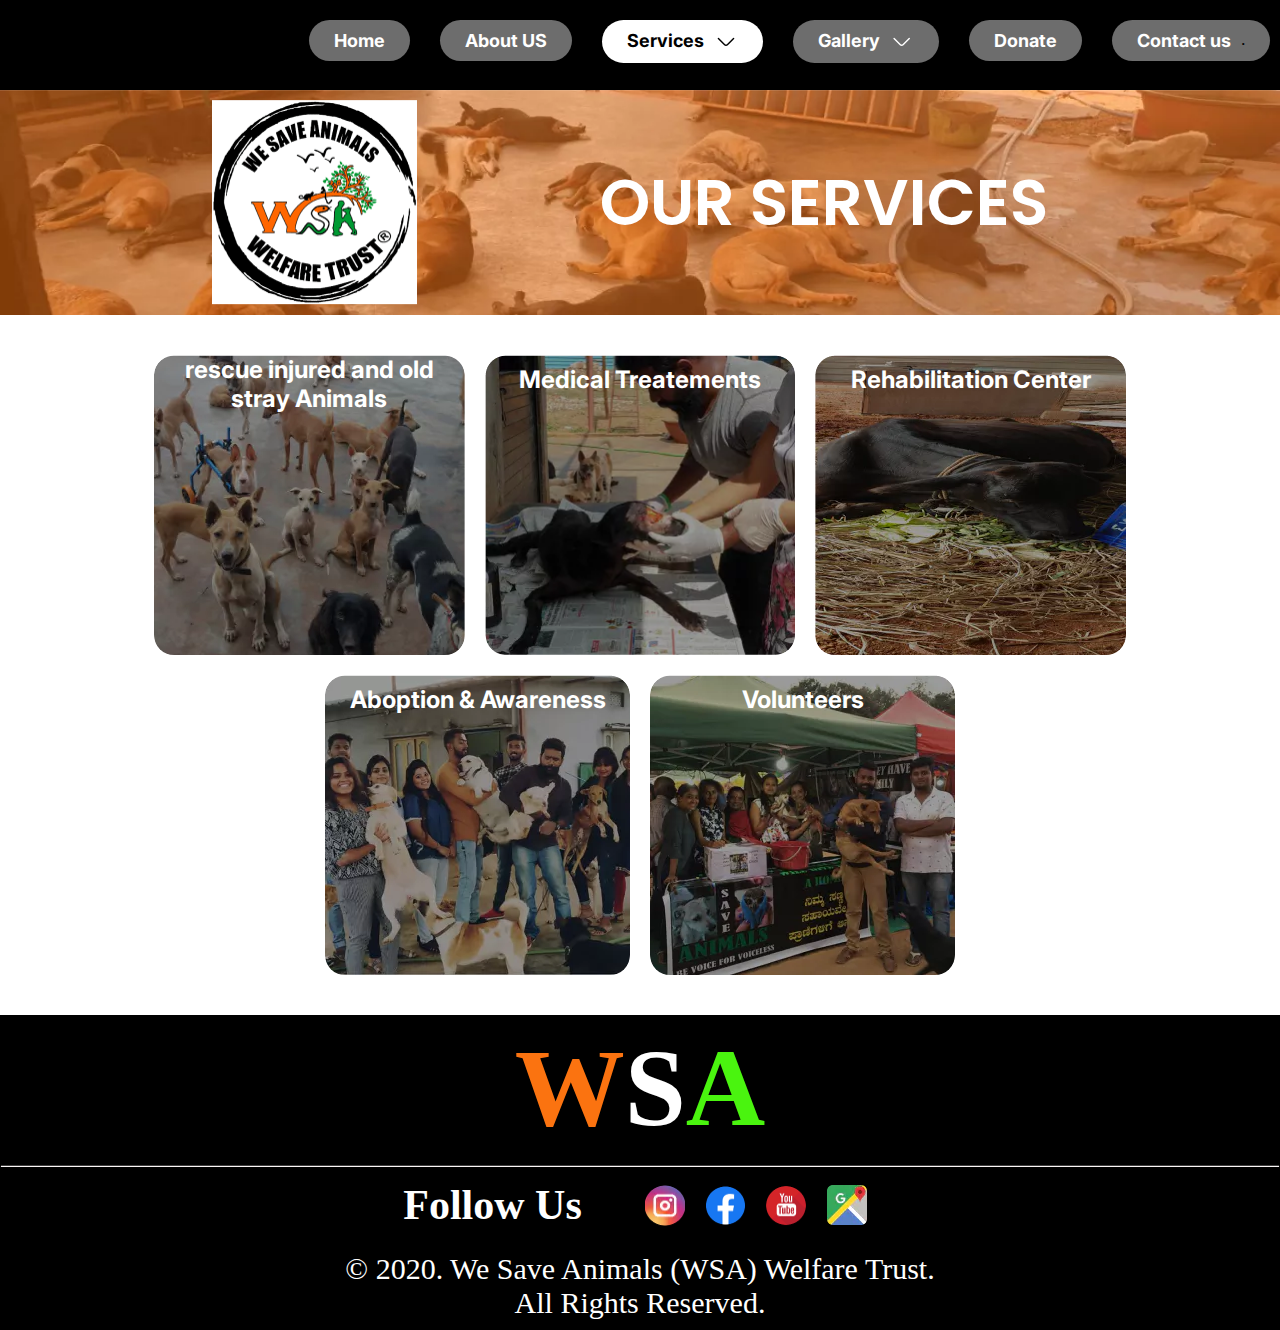
<file: services-overview/ourservices.html>
<!DOCTYPE html>
<html lang="english">
  <head>
    <title>exported project</title>
    <meta name="viewport" content="width=device-width, initial-scale=1.0" />
    <meta charset="utf-8" />
    <meta property="twitter:card" content="summary_large_image" />

    <style data-tag="reset-style-sheet">
      html {  line-height: 1.15;}body {  margin: 0;}* {  box-sizing: border-box;  border-width: 0;  border-style: solid;}p,li,ul,pre,div,h1,h2,h3,h4,h5,h6,figure,blockquote,figcaption {  margin: 0;  padding: 0;}button {  background-color: transparent;}button,input,optgroup,select,textarea {  font-family: inherit;  font-size: 100%;  line-height: 1.15;  margin: 0;}button,select {  text-transform: none;}button,[type="button"],[type="reset"],[type="submit"] {  -webkit-appearance: button;}button::-moz-focus-inner,[type="button"]::-moz-focus-inner,[type="reset"]::-moz-focus-inner,[type="submit"]::-moz-focus-inner {  border-style: none;  padding: 0;}button:-moz-focus,[type="button"]:-moz-focus,[type="reset"]:-moz-focus,[type="submit"]:-moz-focus {  outline: 1px dotted ButtonText;}a {  color: inherit;  text-decoration: inherit;}input {  padding: 2px 4px;}img {  display: block;}html { scroll-behavior: smooth  }
    </style>
    <style data-tag="default-style-sheet">
      html {
        font-family: Inter;
        font-size: 16px;
      }

      body {
        font-weight: 400;
        font-style:normal;
        text-decoration: none;
        text-transform: none;
        letter-spacing: normal;
        line-height: 1.15;
        color: var(--dl-color-gray-black);
        background-color: var(--dl-color-gray-white);

      }
    </style>
    <link
      rel="stylesheet"
      href="https://fonts.googleapis.com/css2?family=Inter:wght@100;200;300;400;500;600;700;800;900&amp;display=swap"
      data-tag="font"
    />
    <link
      rel="stylesheet"
      href="https://fonts.googleapis.com/css2?family=Poppins:ital,wght@0,100;0,200;0,300;0,400;0,500;0,600;0,700;0,800;0,900;1,100;1,200;1,300;1,400;1,500;1,600;1,700;1,800;1,900&amp;display=swap"
      data-tag="font"
    />
    <link rel="stylesheet" href="./style.css" />
  </head>
  <body>
    <div>
      <link href="./ourservices.css" rel="stylesheet" />

            <div class="navbar">
            <a href="./index.html">
            <div class="homepageready-frame114">
              <span class="homepageready-text"><span>Home</span></span>
            </div>
            </a>
            <a href="#aboutus">
            <div class="homepageready-frame115">
              <span class="homepageready-text02"><span>About US</span></span>
            </div>
            </a>
            <div class="homepageready-frame117">
              <span class="homepageready-text04"><span>Services</span>
              <span class="service_menu">
              <a href="ourservices.html"><span>Overview</span></a>
              <a href="#"><span>Rescue Injured & Old Stray Animals</span></a>
              <a href="#"><span>Medical Treatments</span></a>
              <a href="./services-rehabitationCenter/rehabilationcenter.html"><span>Rehabilitation Center</span></a>
              <a href="#"><span>Adoption and Awareness</span></a>
              <a href="#"><span>Volunteers</span></a>
              </span>
              </span>
              <img
                src="public/playground_assets/iconsaxlineararrowup22147-2dvm.svg"
                alt="IconsaxLineararrowup22147"
                class="homepageready-iconsax-lineararrowup21"
              />
            </div>
            <div class="homepageready-frame116">
              <span class="homepageready-text06"><span>Gallery</span>
              <span class="gallery_menu">
                <a href="#"><span>Overview</span></a>
                <a href="#"><span>Shelter Picture</span></a>
                <a href="#"><span>Rescue Diaries</span></a>
                <a href="#"><span>Awareness Program</span></a>
                </span>
              </span>
              <img
                src="public/playground_assets/iconsaxlineararrowup22147-hlg.svg"
                alt="IconsaxLineararrowup22147"
                class="homepageready-iconsax-lineararrowup22"
              />
            </div>
            <a href="#Donate">
            <div class="homepageready-frame119">
              <span class="homepageready-text08"><span>Donate</span></span>
            </div>
            </a>
            <a href="./contact_us/contactus.html">
            <div class="homepageready-frame118">
              <span class="homepageready-text10"><span>Contact us</span></span>.
              
            </div>
            </a>

          </div>
          <div class="ourservices-container">
          <div class="ourservices-top">
            <div class="ourservices-frame60">
              <img
                src="public/playground_assets/image1587472542667logo32211-pvcq-300w.png"
                alt="IMAGE1587472542667logo32211"
                class="ourservices-image1587472542667logo3"
              />
            </div>
            <span class="ourservices-text12"><span>OUR SERVICES</span></span>
          </div>
          <div class="ourservices-ourservicetab">
            <div class="ourservices-frame172">
              <div class="ourservices-frame167">
                <span class="ourservices-text14">
                  <span>rescue injured and old stray Animals</span>
                </span>
              </div>
              <div class="ourservices-frame168">
                <span class="ourservices-text16">
                  <span>Medical Treatements</span>
                </span>
              </div>
              <a href="/services-rehabitationCenter/rehabilationcenter.html">
              <div class="ourservices-frame169">
                <span class="ourservices-text18">
                  <span>Rehabilitation Center</span>
                </span>
              </div></a>
            </div>
            <div class="ourservices-frame173">
              <div class="ourservices-frame170">
                <span class="ourservices-text20">
                  <span>Aboption & Awareness</span>
                </span>
              </div>
              <div class="ourservices-frame171">
                <span class="ourservices-text22"><span>Volunteers</span></span>
              </div>
            </div>
          </div>
          <div class="ourservices-bottom">
            <div class="ourservices-frame127">
              <span class="ourservices-text24">W</span>
              <span class="ourservices-text25">S</span>
              <span class="ourservices-text26">A</span>
            </div>
            <img
              src="public/playground_assets/line22211-nnp.svg"
              alt="Line22211"
              class="ourservices-line2"
            />
            <div class="ourservices-frame130">
              <div class="ourservices-frame129">
                <span class="ourservices-text27"><span>Follow Us</span></span>
              </div>
              <div class="ourservices-frame128">
                <a href="#"><img 
                  src="public/playground_assets/instagrambutton2211-37g-200w.png"
                  alt="Instagrambutton2211"
                  class="ourservices-instagrambutton"/></a>
                  <a href="#"><img
                  src="public/playground_assets/facebooklogo2019button2211-eyl-200h.png"
                  alt="Facebooklogo2019button2211"
                  class="ourservices-facebooklogo2019button"
                /></a>
                <a href="#"><img
                  src="public/playground_assets/youtubebutton2211-u3i-200h.png"
                  alt="Youtubebutton2211"
                  class="ourservices-youtubebutton"
                /></a>
                <a href="#"><img
                  src="public/playground_assets/googlebutton2211-5x-200h.png"
                  alt="googlebutton2211"
                  class="ourservices-googlebutton"
                /></a>
              </div>
            </div>
            <div class="ourservices-frame131">
              <span class="ourservices-text29">
                <span>
                  <span>© 2020. We Save Animals (WSA) Welfare Trust.</span>
                  <br />
                  <span>All Rights Reserved.</span>
                </span>
              </span>
            </div>
          </div>
        </div>
      </div>
    </div>
  </body>
</html>
</file>
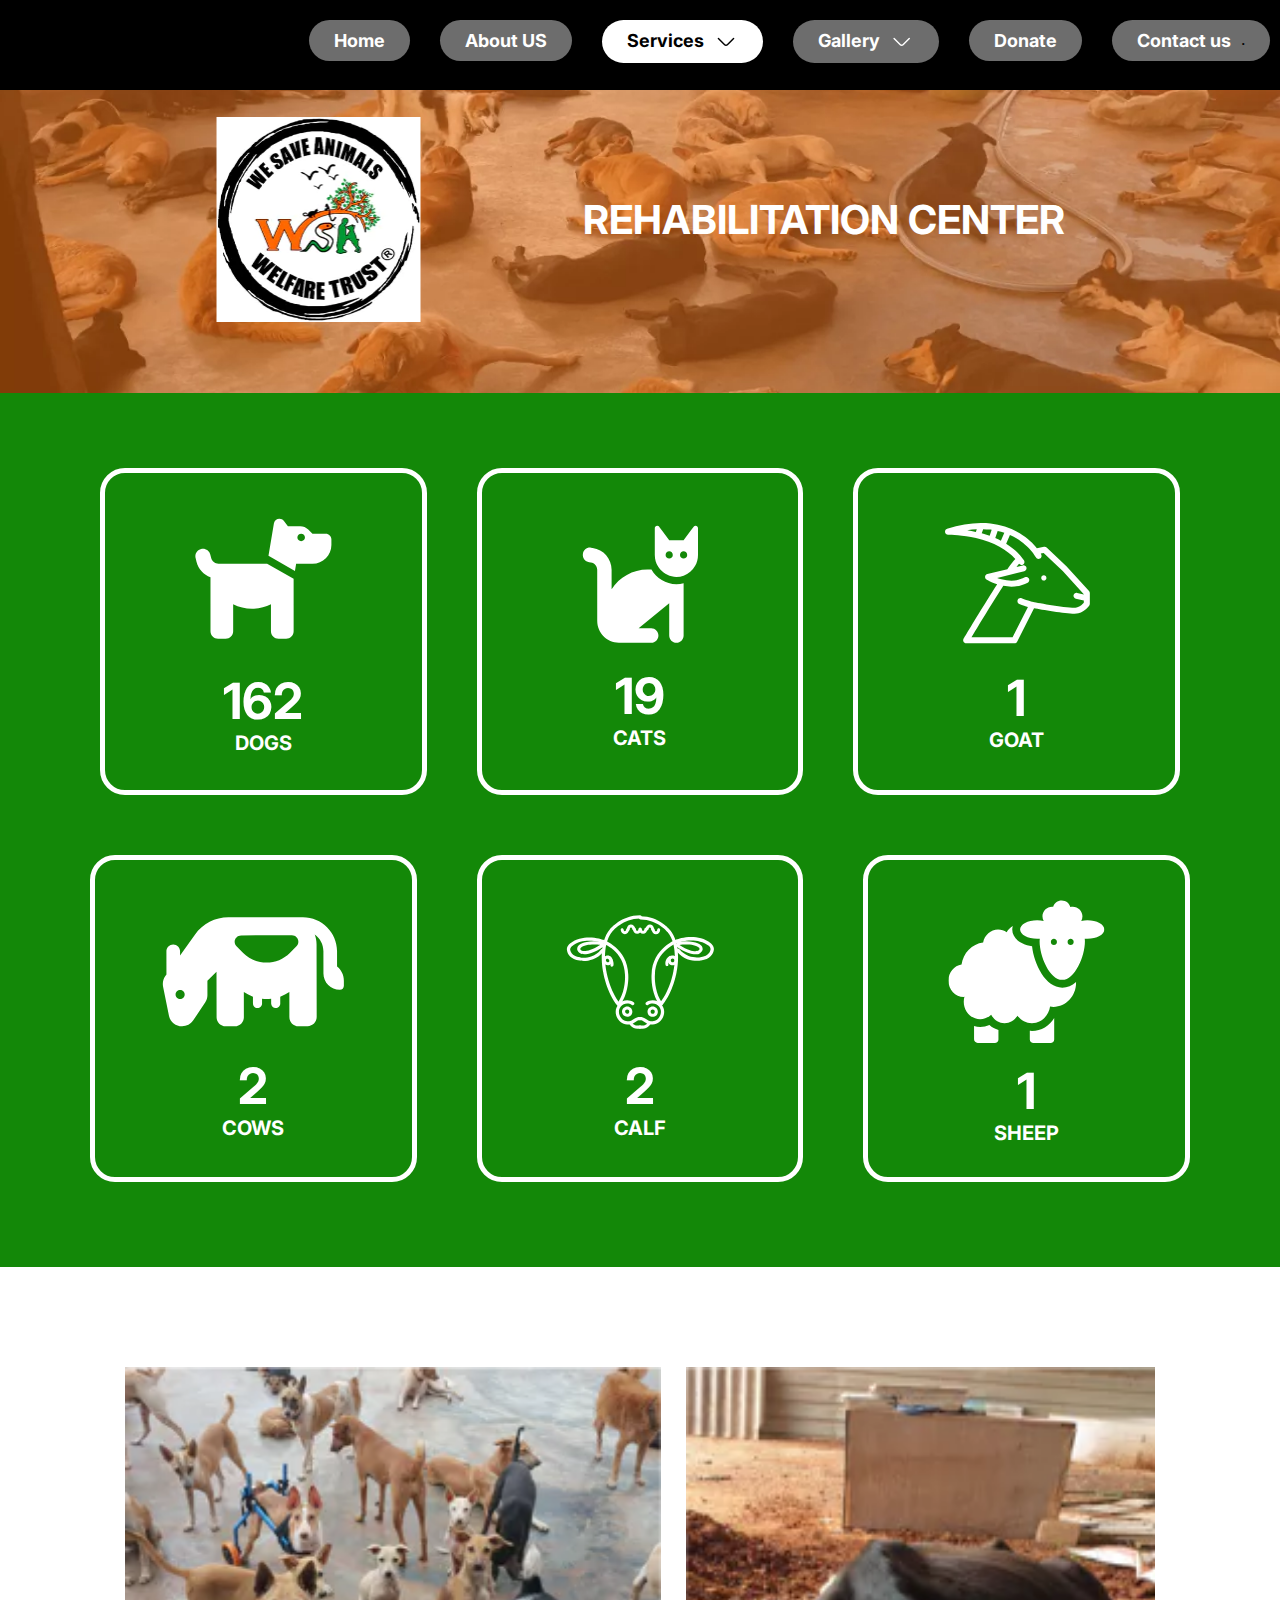
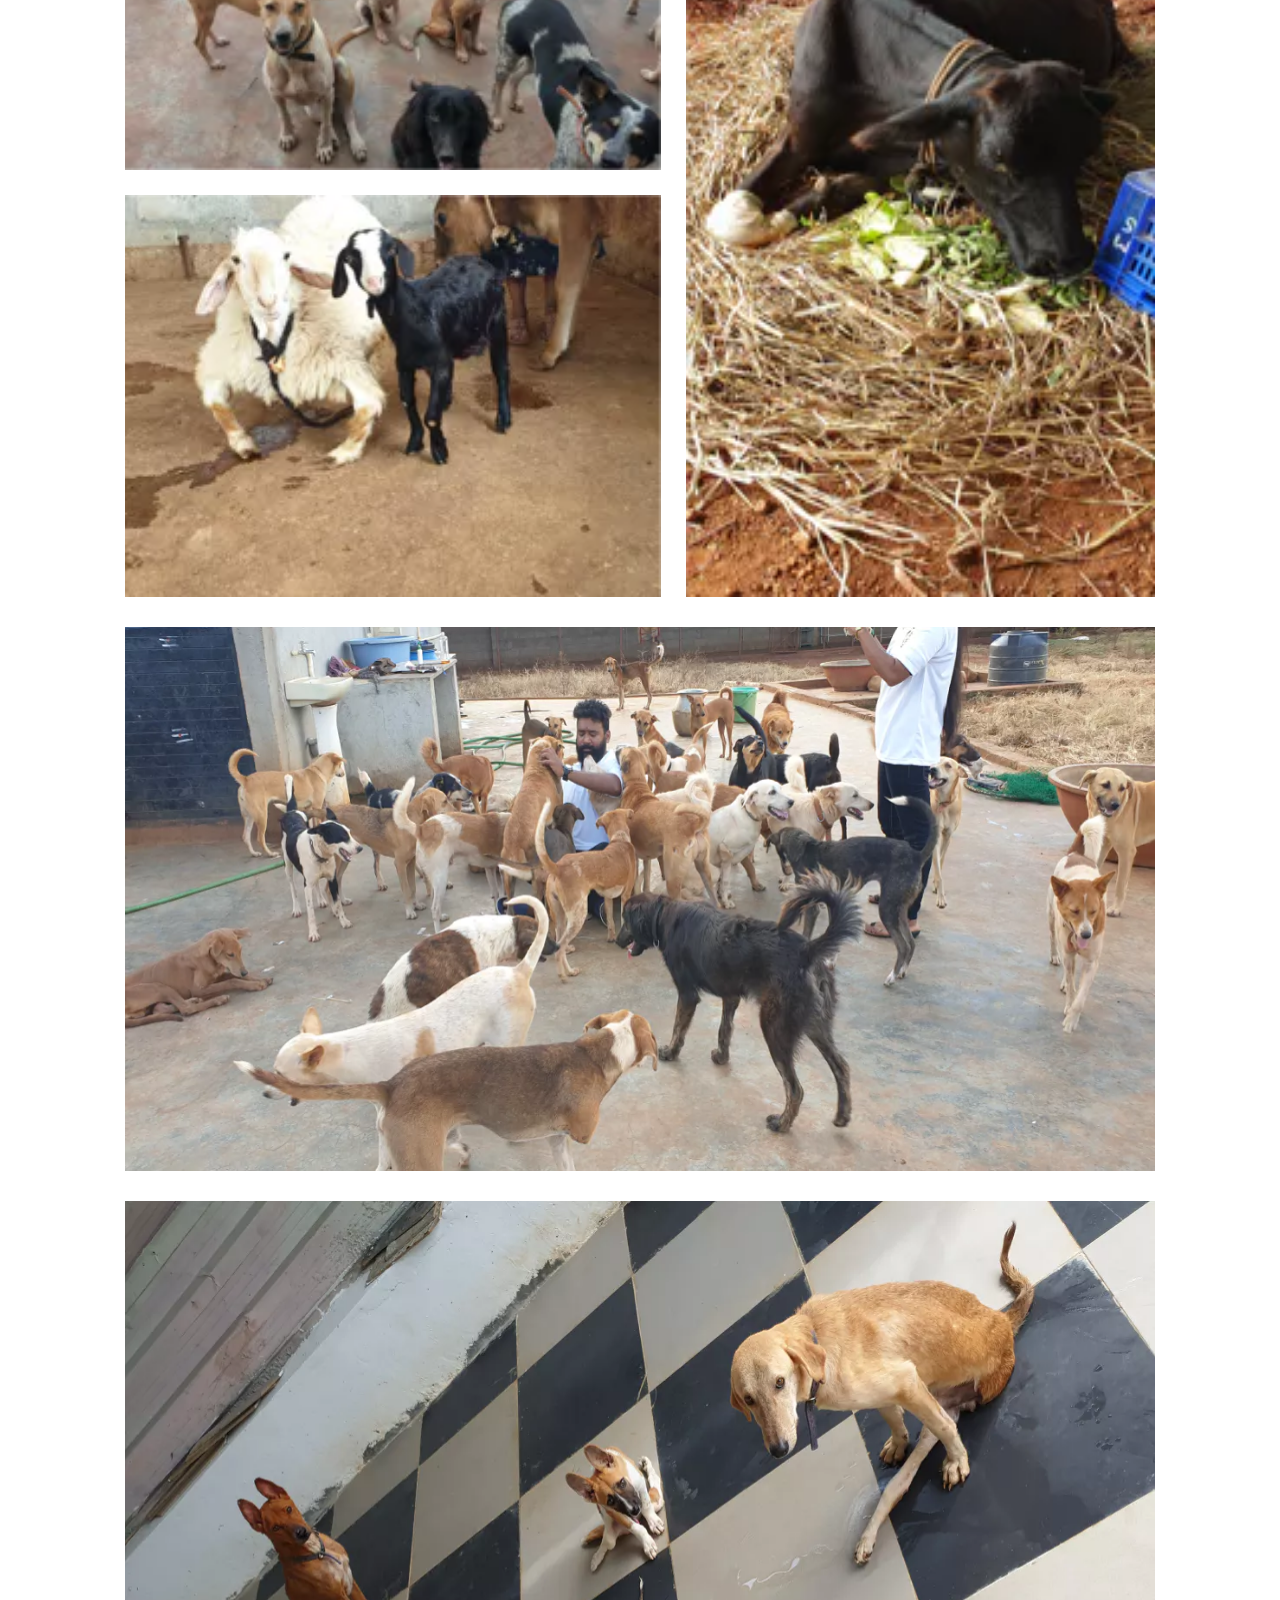
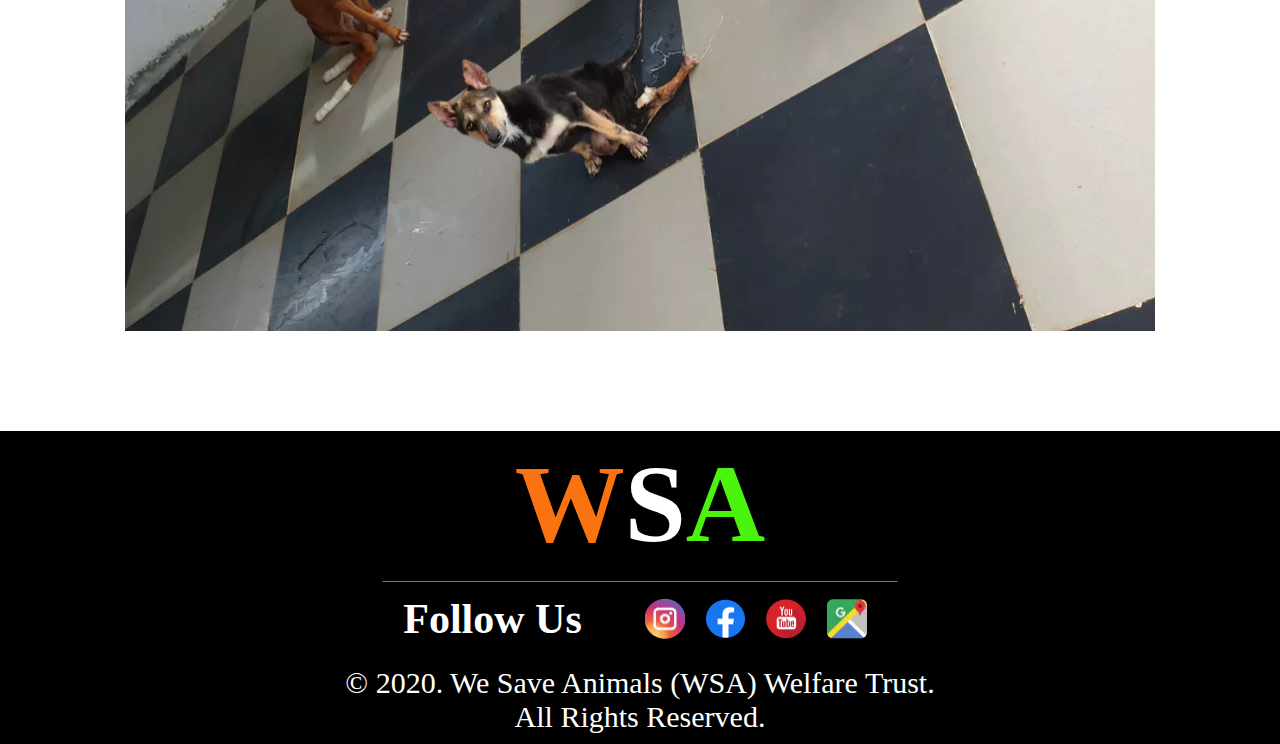
<file: services-rehabitationCenter/rehabilationcenter.html>
<!DOCTYPE html>
<html lang="english">
  <head>
    <title>exported project</title>
    <meta name="viewport" content="width=device-width, initial-scale=1.0" />
    <meta charset="utf-8" />
    <meta property="twitter:card" content="summary_large_image" />

    <style data-tag="reset-style-sheet">
      html {  line-height: 1.15;}body {  margin: 0;}* {  box-sizing: border-box;  border-width: 0;  border-style: solid;}p,li,ul,pre,div,h1,h2,h3,h4,h5,h6,figure,blockquote,figcaption {  margin: 0;  padding: 0;}button {  background-color: transparent;}button,input,optgroup,select,textarea {  font-family: inherit;  font-size: 100%;  line-height: 1.15;  margin: 0;}button,select {  text-transform: none;}button,[type="button"],[type="reset"],[type="submit"] {  -webkit-appearance: button;}button::-moz-focus-inner,[type="button"]::-moz-focus-inner,[type="reset"]::-moz-focus-inner,[type="submit"]::-moz-focus-inner {  border-style: none;  padding: 0;}button:-moz-focus,[type="button"]:-moz-focus,[type="reset"]:-moz-focus,[type="submit"]:-moz-focus {  outline: 1px dotted ButtonText;}a {  color: inherit;  text-decoration: inherit;}input {  padding: 2px 4px;}img {  display: block;}html { scroll-behavior: smooth  }
    </style>
    <style data-tag="default-style-sheet">
      html {
        font-family: Inter;
        font-size: 16px;
      }

      body {
        font-weight: 400;
        font-style:normal;
        text-decoration: none;
        text-transform: none;
        letter-spacing: normal;
        line-height: 1.15;
        color: var(--dl-color-gray-black);
        background-color: var(--dl-color-gray-white);

      }
    </style>
    <link
      rel="stylesheet"
      href="https://fonts.googleapis.com/css2?family=Inter:wght@100;200;300;400;500;600;700;800;900&amp;display=swap"
      data-tag="font"
    />
    <link rel="stylesheet" href="./style.css" />
  </head>
  <body>
    <div>
      <link href="./rehabilationcenter.css" rel="stylesheet" />

      <div class="navbar">
        <a href="./index.html">
        <div class="homepageready-frame114">
          <span class="homepageready-text"><span>Home</span></span>
        </div>
        </a>
        <a href="#aboutus">
        <div class="homepageready-frame115">
          <span class="homepageready-text02"><span>About US</span></span>
        </div>
        </a>
        <div class="homepageready-frame117">
          <span class="homepageready-text04"><span>Services</span>
          <span class="service_menu">
          <a href="./services-overview/ourservices.html"><span>Overview</span></a>
          <a href="#"><span>Rescue Injured & Old Stray Animals</span></a>
          <a href="#"><span>Medical Treatments</span></a>
          <a href="./services-rehabitationCenter/rehabilationcenter.html"><span>Rehabilitation Center</span></a>
          <a href="#"><span>Adoption and Awareness</span></a>
          <a href="#"><span>Volunteers</span></a>
          </span>
          </span>
          <img
            src="public/playground_assets/iconsaxlineararrowup22147-2dvm.svg"
            alt="IconsaxLineararrowup22147"
            class="homepageready-iconsax-lineararrowup21"
          />
        </div>
        <div class="homepageready-frame116">
          <span class="homepageready-text06"><span>Gallery</span>
          <span class="gallery_menu">
            <a href="#"><span>Overview</span></a>
            <a href="#"><span>Shelter Picture</span></a>
            <a href="#"><span>Rescue Diaries</span></a>
            <a href="#"><span>Awareness Program</span></a>
            </span>
          </span>
          <img
            src="public/playground_assets/iconsaxlineararrowup22147-hlg.svg"
            alt="IconsaxLineararrowup22147"
            class="homepageready-iconsax-lineararrowup22"
          />
        </div>
        <a href="#Donate">
        <div class="homepageready-frame119">
          <span class="homepageready-text08"><span>Donate</span></span>
        </div>
        </a>
        <a href="contactus.html">
        <div class="homepageready-frame118">
          <span class="homepageready-text10"><span>Contact us</span></span>.
          
        </div>
        </a>

      </div>
      
      <div class="rehabilationcenter-container">
        <div class="rehabilationcenter-rehabilationcenter">
          <div class="rehabilationcenter-title">
            <div class="rehabilationcenter-frame60">
              <img
                src="public/playground_assets/image1587472542667logo32442-02pp-300h.png"
                alt="IMAGE1587472542667logo32442"
                class="rehabilationcenter-image1587472542667logo3"
              />
            </div>
            <span class="rehabilationcenter-text">
              <span>REHABILITATION CENTER</span>
            </span>
          </div>
          <div class="rehabilationcenter-frame183">
            <div class="rehabilationcenter-frame181">
              <div class="rehabilationcenter-frame31">
                <div class="rehabilationcenter-frame30">
                  <img
                    src="public/playground_assets/frame322443-cc2.svg"
                    alt="Frame322443"
                    class="rehabilationcenter-frame32"
                  />
                  <div class="rehabilationcenter-frame29">
                    <span class="rehabilationcenter-text02">
                      <span>162</span>
                    </span>
                    <span class="rehabilationcenter-text04">
                      <span>DOGS</span>
                    </span>
                  </div>
                </div>
              </div>
              <div class="rehabilationcenter-frame311">
                <div class="rehabilationcenter-frame301">
                  <img
                    src="public/playground_assets/catsolid2443-d53m.svg"
                    alt="catsolid2443"
                    class="rehabilationcenter-catsolid"
                  />
                  <div class="rehabilationcenter-frame291">
                    <span class="rehabilationcenter-text06">
                      <span>19</span>
                    </span>
                    <span class="rehabilationcenter-text08">
                      <span>CATS</span>
                    </span>
                  </div>
                </div>
              </div>
              <div class="rehabilationcenter-frame312">
                <div class="rehabilationcenter-frame302">
                  <div class="rehabilationcenter-animal">
                    <div class="rehabilationcenter-group">
                      <div class="rehabilationcenter-group1">
                        <img
                          src="public/playground_assets/vector2443-ktph.svg"
                          alt="Vector2443"
                          class="rehabilationcenter-vector"
                        />
                      </div>
                    </div>
                    <div class="rehabilationcenter-group2">
                      <div class="rehabilationcenter-group3">
                        <img
                          src="public/playground_assets/vector2443-rzg.svg"
                          alt="Vector2443"
                          class="rehabilationcenter-vector01"
                        />
                      </div>
                    </div>
                  </div>
                  <div class="rehabilationcenter-frame292">
                    <span class="rehabilationcenter-text10">1</span>
                    <span class="rehabilationcenter-text11">
                      <span>GOAT</span>
                    </span>
                  </div>
                </div>
              </div>
            </div>
            <div class="rehabilationcenter-frame182">
              <div class="rehabilationcenter-frame177">
                <div class="rehabilationcenter-frame313">
                  <div class="rehabilationcenter-frame303">
                    <img
                      src="public/playground_assets/cowsolid2442-b19q.svg"
                      alt="cowsolid2442"
                      class="rehabilationcenter-cowsolid"
                    />
                    <div class="rehabilationcenter-frame293">
                      <span class="rehabilationcenter-text13">2</span>
                      <span class="rehabilationcenter-text14">
                        <span>COWS</span>
                      </span>
                    </div>
                  </div>
                </div>
              </div>
              <div class="rehabilationcenter-frame178">
                <div class="rehabilationcenter-frame176">
                  <div class="rehabilationcenter-frame314">
                    <div class="rehabilationcenter-frame304">
                      <div class="rehabilationcenter-ca-fs">
                        <div class="rehabilationcenter-group4">
                          <img
                            src="public/playground_assets/vector2443-m4gr.svg"
                            alt="Vector2443"
                            class="rehabilationcenter-vector02"
                          />
                          <img
                            src="public/playground_assets/vector2443-z4ul.svg"
                            alt="Vector2443"
                            class="rehabilationcenter-vector03"
                          />
                          <img
                            src="public/playground_assets/vector2443-xp5.svg"
                            alt="Vector2443"
                            class="rehabilationcenter-vector04"
                          />
                          <img
                            src="public/playground_assets/vector2443-39z.svg"
                            alt="Vector2443"
                            class="rehabilationcenter-vector05"
                          />
                          <img
                            src="public/playground_assets/vector2443-gvb.svg"
                            alt="Vector2443"
                            class="rehabilationcenter-vector06"
                          />
                          <img
                            src="public/playground_assets/vector2443-2tp8.svg"
                            alt="Vector2443"
                            class="rehabilationcenter-vector07"
                          />
                          <img
                            src="public/playground_assets/vector2443-2ama.svg"
                            alt="Vector2443"
                            class="rehabilationcenter-vector08"
                          />
                          <img
                            src="public/playground_assets/vector2443-vbrv.svg"
                            alt="Vector2443"
                            class="rehabilationcenter-vector09"
                          />
                          <img
                            src="public/playground_assets/vector2443-dqtr.svg"
                            alt="Vector2443"
                            class="rehabilationcenter-vector10"
                          />
                          <img
                            src="public/playground_assets/vector2443-sjxx.svg"
                            alt="Vector2443"
                            class="rehabilationcenter-vector11"
                          />
                          <img
                            src="public/playground_assets/vector2443-t75x.svg"
                            alt="Vector2443"
                            class="rehabilationcenter-vector12"
                          />
                          <img
                            src="public/playground_assets/vector2443-g95f.svg"
                            alt="Vector2443"
                            class="rehabilationcenter-vector13"
                          />
                          <img
                            src="public/playground_assets/vector2443-jbx.svg"
                            alt="Vector2443"
                            class="rehabilationcenter-vector14"
                          />
                          <img
                            src="public/playground_assets/vector2443-04cp.svg"
                            alt="Vector2443"
                            class="rehabilationcenter-vector15"
                          />
                          <img
                            src="public/playground_assets/vector2443-e1k4.svg"
                            alt="Vector2443"
                            class="rehabilationcenter-vector16"
                          />
                          <img
                            src="public/playground_assets/vector2443-rtdh.svg"
                            alt="Vector2443"
                            class="rehabilationcenter-vector17"
                          />
                          <img
                            src="public/playground_assets/vector2443-6qrp.svg"
                            alt="Vector2443"
                            class="rehabilationcenter-vector18"
                          />
                          <img
                            src="public/playground_assets/vector2443-hrjn.svg"
                            alt="Vector2443"
                            class="rehabilationcenter-vector19"
                          />
                          <img
                            src="public/playground_assets/vector2443-wnvg.svg"
                            alt="Vector2443"
                            class="rehabilationcenter-vector20"
                          />
                          <img
                            src="public/playground_assets/vector2443-nwrc.svg"
                            alt="Vector2443"
                            class="rehabilationcenter-vector21"
                          />
                          <img
                            src="public/playground_assets/vector2443-ebqe.svg"
                            alt="Vector2443"
                            class="rehabilationcenter-vector22"
                          />
                          <img
                            src="public/playground_assets/vector2443-s93l.svg"
                            alt="Vector2443"
                            class="rehabilationcenter-vector23"
                          />
                        </div>
                      </div>
                      <div class="rehabilationcenter-frame294">
                        <span class="rehabilationcenter-text16">2</span>
                        <span class="rehabilationcenter-text17">
                          <span>CALF</span>
                        </span>
                      </div>
                    </div>
                  </div>
                </div>
              </div>
              <div class="rehabilationcenter-frame315">
                <div class="rehabilationcenter-frame305">
                  <img
                    src="public/playground_assets/lamb2443-1wo.svg"
                    alt="lamb2443"
                    class="rehabilationcenter-lamb"
                  />
                  <div class="rehabilationcenter-frame295">
                    <span class="rehabilationcenter-text19">1</span>
                    <span class="rehabilationcenter-text20">
                      <span>SHEEP</span>
                    </span>
                  </div>
                </div>
              </div>
            </div>
          </div>
          <div class="rehabilationcenter-photogallery">
            <div class="rehabilationcenter-frame180">
              <div class="rehabilationcenter-frame179">
                <img
                  src="public/playground_assets/image1587454467255picture212442-gzug-200h.png"
                  alt="IMAGE1587454467255Picture212442"
                  class="rehabilationcenter-image158745446725-picture21"
                />
                <img
                  src="public/playground_assets/sheepgoat12442-e89o-200h.png"
                  alt="sheepgoat12442"
                  class="rehabilationcenter-sheepgoat1"
                />
              </div>
              <img
                src="public/playground_assets/rescuecalf12442-axar-200w.png"
                alt="rescuecalf12442"
                class="rehabilationcenter-rescuecalf1"
              />
            </div>
            <img
              src="public/playground_assets/doggrp212442-4e6-600h.png"
              alt="doggrp212442"
              class="rehabilationcenter-doggrp21"
            />
            <img
              src="public/playground_assets/dogsgrp312442-6xkd-800h.png"
              alt="dogsgrp312442"
              class="rehabilationcenter-dogsgrp31"
            />
          </div>
          <div class="rehabilationcenter-bottom">
            <div class="rehabilationcenter-frame127">
              <span class="rehabilationcenter-text22">W</span>
              <span class="rehabilationcenter-text23">S</span>
              <span class="rehabilationcenter-text24">A</span>
            </div>
            <img
              src="public/playground_assets/line22137-ycr.svg"
              alt="Line22137"
              class="rehabilationcenter-line2"
            />
            <div class="rehabilationcenter-frame130">
              <div class="rehabilationcenter-frame129">
                <span class="rehabilationcenter-text25">
                  <span>Follow Us</span>
                </span>
              </div>
              <div class="rehabilationcenter-frame128">
                <img
                  src="public/playground_assets/instagrambutton2137-acpu-200w.png"
                  alt="Instagrambutton2137"
                  class="rehabilationcenter-instagrambutton"
                />
                <img
                  src="public/playground_assets/facebooklogo2019button2137-mp2a-200h.png"
                  alt="Facebooklogo2019button2137"
                  class="rehabilationcenter-facebooklogo2019button"
                />
                <img
                  src="public/playground_assets/youtubebutton2137-cwi-200h.png"
                  alt="Youtubebutton2137"
                  class="rehabilationcenter-youtubebutton"
                />
                <img
                  src="public/playground_assets/googlebutton2137-njp-200w.png"
                  alt="googlebutton2137"
                  class="rehabilationcenter-googlebutton"
                />
              </div>
            </div>
            <div class="rehabilationcenter-frame131">
              <span class="rehabilationcenter-text27">
                <span>
                  <span>© 2020. We Save Animals (WSA) Welfare Trust.</span>
                  <br />
                  <span>All Rights Reserved.</span>
                </span>
              </span>
            </div>
          </div>
        </div>
      </div>
    </div>
  </body>
</html>
</file>
<file: services-overview/style.css>
:root {
  --dl-color-gray-500: #595959;
  --dl-color-gray-700: #999999;
  --dl-color-gray-900: #D9D9D9;
  --dl-size-size-large: 144px;
  --dl-size-size-small: 48px;
  --dl-color-danger-300: #A22020;
  --dl-color-danger-500: #BF2626;
  --dl-color-danger-700: #E14747;
  --dl-color-default-bg: rgba(242, 132, 31, 1);
  --dl-color-gray-black: #000000;
  --dl-color-gray-white: #FFFFFF;
  --dl-size-size-medium: 96px;
  --dl-size-size-xlarge: 192px;
  --dl-size-size-xsmall: 16px;
  --dl-space-space-unit: 16px;
  --dl-color-primary-100: #003EB3;
  --dl-color-primary-300: #0074F0;
  --dl-color-primary-500: #14A9FF;
  --dl-color-primary-700: #85DCFF;
  --dl-color-success-300: #199033;
  --dl-color-success-500: #32A94C;
  --dl-color-success-700: #4CC366;
  --dl-size-size-xxlarge: 288px;
  --dl-size-size-maxwidth: 1400px;
  --dl-radius-radius-round: 50%;
  --dl-space-space-halfunit: 8px;
  --dl-space-space-sixunits: 96px;
  --dl-space-space-twounits: 32px;
  --dl-radius-radius-radius2: 2px;
  --dl-radius-radius-radius4: 4px;
  --dl-radius-radius-radius8: 8px;
  --dl-space-space-fiveunits: 80px;
  --dl-space-space-fourunits: 64px;
  --dl-color-default-tricolor: rgba(19, 136, 8, 1);
  --dl-space-space-threeunits: 48px;
  --dl-space-space-oneandhalfunits: 24px;
}
.button {
  color: var(--dl-color-gray-black);
  display: inline-block;
  padding: 0.5rem 1rem;
  border-color: var(--dl-color-gray-black);
  border-width: 1px;
  border-radius: 4px;
  background-color: var(--dl-color-gray-white);
}
.input {
  color: var(--dl-color-gray-black);
  cursor: auto;
  padding: 0.5rem 1rem;
  border-color: var(--dl-color-gray-black);
  border-width: 1px;
  border-radius: 4px;
  background-color: var(--dl-color-gray-white);
}
.textarea {
  color: var(--dl-color-gray-black);
  cursor: auto;
  padding: 0.5rem;
  border-color: var(--dl-color-gray-black);
  border-width: 1px;
  border-radius: 4px;
  background-color: var(--dl-color-gray-white);
}
.list {
  width: 100%;
  margin: 1em 0px 1em 0px;
  display: block;
  padding: 0px 0px 0px 1.5rem;
  list-style-type: none;
  list-style-position: outside;
}
.list-item {
  display: list-item;
}
.teleport-show {
  display: flex !important;
  transform: none !important;
}
.Content {
  font-size: 16px;
  font-family: Inter;
  font-weight: 400;
  line-height: 1.15;
  text-transform: none;
  text-decoration: none;
}
.Heading {
  font-size: 32px;
  font-family: Inter;
  font-weight: 700;
  line-height: 1.15;
  text-transform: none;
  text-decoration: none;
}
</file>
<file: services-overview/ourservices.css>
.navbar {
  width: 100%;
  height: 10%;
  gap: 30px;
  top: 0%;
  z-index: 10;
  display: flex;
  padding: 20px 10px;
  align-self: stretch;
  align-items: flex-start;
  flex-shrink: 0;
  justify-content: right;
  background-color: rgba(0, 0, 0, 1);
  position: fixed;
}
.navbar a:hover .homepageready-frame117 {
  background-color:rgb(255, 255, 255);
}
.homepageready-frame114 {
  gap: 10px;
  display: flex;
  padding: 10px 25px;
  align-items: flex-start;
  border-radius: 25px;
  background-color: rgba(109, 109, 109, 1);
}
.homepageready-text {
  color: rgba(255, 255, 255, 1);
  height: auto;
  font-size: 18px;
  font-style: Bold;
  text-align: left;
  font-family: Inter;
  font-weight: 700;
  line-height: normal;
  font-stretch: normal;
  text-decoration: none;
}
.homepageready-frame115 {
  gap: 10px;
  display: flex;
  padding: 10px 25px;
  align-items: flex-start;
  border-radius: 25px;
  background-color: rgba(109, 109, 109, 1);
}

.navbar a:hover .homepageready-text02,a:hover .homepageready-text,
a:hover .homepageready-text06,a:hover .homepageready-text08,a:hover .homepageready-text10 {
  color:black;
  transition: 1ms;
}


.homepageready-frame115:hover, 
.homepageready-frame116:hover, 
.homepageready-frame114:hover, 
.homepageready-frame119:hover,
.homepageready-frame117:hover, 
.homepageready-frame118:hover{
  transition: all 1s;
  background-color:rgba(19, 136, 8, 1);
}

.homepageready-text02 {
  color: rgba(255, 255, 255, 1);
  height: auto;
  font-size: 18px;
  font-style: Bold;
  text-align: left;
  font-family: Inter;
  font-weight: 700;
  line-height: normal;
  font-stretch: normal;
  text-decoration: none;
}

.homepageready-frame117 {
  gap: 10px;
  display:flex;
  padding: 10px 25px;
  align-items: flex-start;
  border-radius: 25px;
  background-color: rgb(255, 255, 255);
}

.homepageready-frame117:hover .service_menu{
  display: block;
}

.homepageready-text04 {
  color: rgb(0, 0, 0);
  height: auto;
  font-size: 18px;
  font-style: Bold;
  text-align: left;
  font-family: Inter;
  font-weight: 700;
  line-height: normal;
  font-stretch: normal;
  text-decoration: none;
  position:relative;
  margin: 0%;
}



.service_menu span {
  display: block;
  margin: 20px;
  box-align:left;
  list-style: none;
  color: wheat; 
}

.service_menu
{
display:none;
}

.homepageready-frame117:hover .service_menu{
  display: block;
}

.homepageready-iconsax-lineararrowup21 {
  width: 24px;
  height: 23px;
  filter: grayscale(100%) invert(100%);
  transform: rotate(180deg);
}

.homepageready-frame117:hover + .homepageready-iconsax-lineararrowup21{
  visibility: hidden;
  display: none;
} 
.gallery_menu span {
  display: block;
  margin: 20px;
  box-align:left;
  list-style: none;
  color: wheat; 
}
.gallery_menu
{
display:none;
}
.homepageready-frame116:hover .gallery_menu {
  left:0%;
  top:15%;
  display: block;
  position: relative;
}
.homepageready-frame116:hover .gallery_menu{
  display: block;
}
.homepageready-iconsax-lineararrowup22 {
  width: 24px;
  height: 23px;
  transform: rotate(180deg);
}
.homepageready-text08 {
  color: rgba(255, 255, 255, 1);
  height: auto;
  font-size: 18px;
  font-style: Bold;
  text-align: left;
  font-family: Inter;
  font-weight: 700;
  line-height: normal;
  font-stretch: normal;
  text-decoration: none;
}
.homepageready-frame119 {
  gap: 10px;
  display: flex;
  padding: 10px 25px;
  align-items: flex-start;
  border-radius: 25px;
  background-color: rgba(109, 109, 109, 1);
}
.homepageready-frame118 {
  gap: 10px;
  display: flex;
  padding: 10px 25px;
  align-items: flex-start;
  border-radius: 25px;
  background-color: rgba(109, 109, 109, 1);
}
.homepageready-text10 {
  color: rgba(255, 255, 255, 1);
  height: auto;
  font-size: 18px;
  font-style: Bold;
  text-align: left;
  font-family: Inter;
  font-weight: 700;
  line-height: normal;
  font-stretch: normal;
  text-decoration: none;
}

.homepageready-frame116 {
  gap: 10px;
  display: flex;
  padding: 10px 25px;
  align-items: flex-start;
  border-radius: 25px;
  background-color: rgba(109, 109, 109, 1);
}
.homepageready-text06 {
  color: rgba(255, 255, 255, 1);
  height: auto;
  font-size: 18px;
  font-style: Bold;
  text-align: left;
  font-family: Inter;
  font-weight: 700;
  line-height: normal;
  font-stretch: normal;
  position: relative;
  margin: 0%;
  text-decoration: none;
}




.ourservices-container {
  width: 100%;
  top: 11%;
  display: flex;
  overflow: auto;
  min-height: 100vh;
  align-items: center;
  flex-direction: column;
}
.ourservices-ourservices {
  width: 100%;
  height: auto;
  display: flex;
  align-items: center;
  flex-shrink: 0;
  flex-direction: column;
  justify-content: center;
}
.ourservices-navigation {
  gap: 30px;
  display: flex;
  padding: 20px 10px;
  align-self: stretch;
  align-items: flex-start;
  flex-shrink: 0;
  justify-content: center;
  background-color: rgba(0, 0, 0, 1);
}
.ourservices-home {
  gap: 10px;
  display: flex;
  padding: 10px 25px;
  align-items: center;
  border-radius: 25px;
  justify-content: center;
  background-color: rgba(109, 109, 109, 1);
}
.ourservices-text {
  color: rgba(255, 255, 255, 1);
  height: auto;
  font-size: 18px;
  font-style: Bold;
  text-align: left;
  font-family: Inter;
  font-weight: 700;
  line-height: normal;
  font-stretch: normal;
  text-decoration: none;
}
.ourservices-aboutus {
  gap: 10px;
  display: flex;
  padding: 10px 25px;
  align-items: flex-start;
  border-radius: 25px;
  background-color: rgba(109, 109, 109, 1);
}
.ourservices-text02 {
  color: rgba(255, 255, 255, 1);
  height: auto;
  font-size: 18px;
  font-style: Bold;
  text-align: left;
  font-family: Inter;
  font-weight: 700;
  line-height: normal;
  font-stretch: normal;
  text-decoration: none;
}
.ourservices-iconsax-lineararrowup2 {
  width: 24px;
  height: 23px;
}
.ourservices-service {
  gap: 10px;
  display: flex;
  padding: 10px 25px;
  align-items: flex-start;
  border-radius: 25px;
  background-color: rgba(255, 255, 255, 1);
}
.ourservices-text04 {
  color: rgba(0, 0, 0, 1);
  height: auto;
  font-size: 18px;
  font-style: Bold;
  text-align: left;
  font-family: Inter;
  font-weight: 700;
  line-height: normal;
  font-stretch: normal;
  text-decoration: none;
}
.ourservices-iconsax-lineararrowup21 {
  width: 24px;
  height: 23px;
}
.ourservices-gallery {
  gap: 10px;
  display: flex;
  padding: 10px 25px;
  align-items: flex-start;
  border-radius: 25px;
  background-color: rgba(109, 109, 109, 1);
}
.ourservices-text06 {
  color: rgba(255, 255, 255, 1);
  height: auto;
  font-size: 18px;
  font-style: Bold;
  text-align: left;
  font-family: Inter;
  font-weight: 700;
  line-height: normal;
  font-stretch: normal;
  text-decoration: none;
}
.ourservices-donate {
  gap: 10px;
  display: flex;
  padding: 10px 25px;
  align-items: flex-start;
  border-radius: 25px;
  background-color: rgba(109, 109, 109, 1);
}
.ourservices-text08 {
  color: rgba(255, 255, 255, 1);
  height: auto;
  font-size: 18px;
  font-style: Bold;
  text-align: left;
  font-family: Inter;
  font-weight: 700;
  line-height: normal;
  font-stretch: normal;
  text-decoration: none;
}
.ourservices-countactus {
  gap: 10px;
  display: flex;
  padding: 10px 25px;
  align-items: flex-start;
  border-radius: 25px;
  background-color: rgba(109, 109, 109, 1);
}
.ourservices-text10 {
  color: rgba(255, 255, 255, 1);
  height: auto;
  font-size: 18px;
  font-style: Bold;
  text-align: left;
  font-family: Inter;
  font-weight: 700;
  line-height: normal;
  font-stretch: normal;
  text-decoration: none;
}
.ourservices-iconsax-lineararrowup22 {
  width: 24px;
  height: 23px;
}
.ourservices-top {
  gap: 162px;
  margin-top:10vh;
  display: flex;
  padding: 10px 127px;
  align-self: stretch;
  align-items: center;
  flex-shrink: 0;
  background-size: cover;
  justify-content: center;
  background-image: url("public/playground_assets/ba81d9b0-17c5-4b33-9046-41ad5b504a3b-mt0w-1500w.undefined");
}
.ourservices-frame60 {
  gap: 10px;
  display: flex;
  align-items: flex-start;
}
.ourservices-image1587472542667logo3 {
  width: 205px;
  height: 205px;
}
.ourservices-text12 {
  color: rgba(255, 255, 255, 1);
  width: 489px;
  height: auto;
  font-size: 64px;
  font-style: SemiBold;
  text-align: center;
  font-family: Poppins;
  font-weight: 600;
  line-height: normal;
  font-stretch: normal;
  text-decoration: none;
}
.ourservices-ourservicetab {
  gap: 20px;
  display: flex;
  padding: 40px;
  flex-grow: 1;
  align-self: stretch;
  align-items: center;
  flex-direction: column;
  justify-content: center;
  background-color: rgba(255, 255, 255, 1);
}
.ourservices-frame172 {
  gap: 20px;
  display: flex;
  align-self: stretch;
  align-items: center;
  flex-shrink: 0;
  justify-content: center;
}
.ourservices-frame167 {
  width: 310.6666564941406px;
  height: 300px;
  display: flex;
  align-items: center;
  flex-shrink: 0;
  border-radius: 20px;
  background-size: cover;
  justify-content: center;
  cursor: pointer;
  background-image: url("public/playground_assets/f8288139-f9a8-4758-b148-3be8c9bb908c-r2wh-1500w.undefined");
}
.ourservices-text14 {
  color: rgba(255, 255, 255, 1);
  height: auto;
  flex-grow: 1;
  font-size: 24px;
  align-self: stretch;
  font-style: Bold;
  text-align: center;
  font-family: Inter;
  font-weight: 700;
  line-height: normal;
  font-stretch: normal;
  text-decoration: none;
}
.ourservices-frame168 {
  gap: 10px;
  width: 310.6666564941406px;
  height: 300px;
  display: flex;
  padding: 10px;
  align-items: center;
  flex-shrink: 0;
  border-radius: 20px;
  background-size: cover;
  justify-content: center;
  cursor: pointer;
  background-image: url("public/playground_assets/9258a6cd-487c-4ebf-87df-b9209290f636-4hdh-1500w.undefined");
}
.ourservices-text16 {
  color: rgba(255, 255, 255, 1);
  height: auto;
  flex-grow: 1;
  font-size: 24px;
  align-self: stretch;
  font-style: Bold;
  text-align: center;
  font-family: Inter;
  font-weight: 700;
  line-height: normal;
  font-stretch: normal;
  text-decoration: none;
}
.ourservices-frame169 {
  gap: 10px;
  width: 310.6666564941406px;
  height: 300px;
  display: flex;
  padding: 10px;
  align-items: center;
  flex-shrink: 0;
  border-radius: 20px;
  background-size: cover;
  justify-content: center;
  cursor: pointer;
  background-image: url("public/playground_assets/3af3e6de-69de-4e4e-9b36-ab729a88e612-tlc-1500w.undefined");
}
.ourservices-text18 {
  color: rgba(255, 255, 255, 1);
  height: auto;
  flex-grow: 1;
  font-size: 24px;
  align-self: stretch;
  font-style: Bold;
  text-align: center;
  font-family: Inter;
  font-weight: 700;
  line-height: normal;
  font-stretch: normal;
  text-decoration: none;
}
.ourservices-frame173 {
  gap: 20px;
  display: flex;
  padding: 0 146px;
  align-self: stretch;
  align-items: center;
  flex-shrink: 0;
  justify-content: center;
}
.ourservices-frame170 {
  gap: 10px;
  width: 305px;
  height: 300px;
  display: flex;
  padding: 10px;
  align-items: flex-start;
  flex-shrink: 0;
  border-radius: 20px;
  background-size: cover;
  cursor: pointer;
  background-image: url("public/playground_assets/10784706-6e27-4123-85a6-e8158f949725-305s-400w.undefined");
}
.ourservices-text20 {
  color: rgba(255, 255, 255, 1);
  height: auto;
  flex-grow: 1;
  font-size: 24px;
  align-self: stretch;
  font-style: Bold;
  text-align: center;
  font-family: Inter;
  font-weight: 700;
  line-height: normal;
  font-stretch: normal;
  text-decoration: none;
}
.ourservices-frame171 {
  gap: 10px;
  width: 305px;
  height: 300px;
  display: flex;
  padding: 10px;
  align-items: center;
  flex-shrink: 0;
  border-radius: 20px;
  background-size: cover;
  justify-content: center;
  cursor: pointer;
  background-image: url("public/playground_assets/e5140c4a-160a-40a4-b3c3-e64882349d5e-vhwi-400w.undefined");
}
.ourservices-text22 {
  color: rgba(255, 255, 255, 1);
  height: auto;
  flex-grow: 1;
  font-size: 24px;
  align-self: stretch;
  font-style: Bold;
  text-align: center;
  font-family: Inter;
  font-weight: 700;
  line-height: normal;
  font-stretch: normal;
  text-decoration: none;
}
.ourservices-bottom {
  gap: 3px;
  display: flex;
  align-self: stretch;
  align-items: center;
  flex-direction: column;
  justify-content: flex-end;
  background-color: rgba(0, 0, 0, 1);
}
.ourservices-frame127 {
  gap: -23px;
  display: flex;
  padding: 10px;
  align-items: center;
  justify-content: center;
}
.ourservices-text24 {
  color: rgba(251, 115, 16, 1);
  width: 110px;
  height: auto;
  font-size: 110px;
  font-style: Bold;
  text-align: left;
  font-family: Times New Roman;
  font-weight: 700;
  line-height: normal;
  font-stretch: normal;
  text-decoration: none;
}
.ourservices-text25 {
  color: rgba(255, 255, 255, 1);
  height: auto;
  font-size: 110px;
  font-style: Bold;
  text-align: left;
  font-family: Times New Roman;
  font-weight: 700;
  line-height: normal;
  font-stretch: normal;
  text-decoration: none;
}
.ourservices-text26 {
  color: rgba(74, 244, 15, 1);
  height: auto;
  font-size: 110px;
  font-style: Bold;
  text-align: left;
  font-family: Times New Roman;
  font-weight: 700;
  line-height: normal;
  font-stretch: normal;
  text-decoration: none;
}
.ourservices-line2 {
  width: 100%;
  height: 3px;
}
.ourservices-frame130 {
  gap: 33px;
  display: flex;
  align-items: center;
  justify-content: center;
}
.ourservices-frame129 {
  gap: 10px;
  display: flex;
  padding: 10px;
  align-items: flex-start;
}
.ourservices-text27 {
  color: rgba(255, 255, 255, 1);
  height: auto;
  font-size: 42px;
  font-style: Bold;
  text-align: left;
  font-family: Times New Roman;
  font-weight: 700;
  line-height: normal;
  font-stretch: normal;
  text-decoration: none;
}
.ourservices-frame128 {
  gap: 20px;
  display: flex;
  padding: 10px 20px;
  align-items: center;
  justify-content: center;
}
.ourservices-instagrambutton {
  width: 40px;
  height: 41px;
  cursor: pointer;
}
.ourservices-facebooklogo2019button {
  width: 40px;
  height: 39px;
  cursor: pointer;
}
.ourservices-youtubebutton {
  width: 42px;
  height: 41px;
  cursor: pointer;
}
.ourservices-googlebutton {
  width: 40px;
  height: 40px;
  cursor: pointer;
}
.ourservices-frame131 {
  gap: 10px;
  display: flex;
  padding: 10px;
  align-items: flex-start;
}
.ourservices-text29 {
  color: rgba(255, 255, 255, 1);
  height: auto;
  font-size: 30px;
  font-style: Regular;
  text-align: center;
  font-family: Times New Roman;
  font-weight: 400;
  line-height: normal;
  font-stretch: normal;
  text-decoration: none;
}
</file>
<file: services-rehabitationCenter/style.css>
:root {
  --dl-color-gray-500: #595959;
  --dl-color-gray-700: #999999;
  --dl-color-gray-900: #D9D9D9;
  --dl-size-size-large: 144px;
  --dl-size-size-small: 48px;
  --dl-color-danger-300: #A22020;
  --dl-color-danger-500: #BF2626;
  --dl-color-danger-700: #E14747;
  --dl-color-default-bg: rgba(242, 132, 31, 1);
  --dl-color-gray-black: #000000;
  --dl-color-gray-white: #FFFFFF;
  --dl-size-size-medium: 96px;
  --dl-size-size-xlarge: 192px;
  --dl-size-size-xsmall: 16px;
  --dl-space-space-unit: 16px;
  --dl-color-primary-100: #003EB3;
  --dl-color-primary-300: #0074F0;
  --dl-color-primary-500: #14A9FF;
  --dl-color-primary-700: #85DCFF;
  --dl-color-success-300: #199033;
  --dl-color-success-500: #32A94C;
  --dl-color-success-700: #4CC366;
  --dl-size-size-xxlarge: 288px;
  --dl-size-size-maxwidth: 1400px;
  --dl-radius-radius-round: 50%;
  --dl-space-space-halfunit: 8px;
  --dl-space-space-sixunits: 96px;
  --dl-space-space-twounits: 32px;
  --dl-radius-radius-radius2: 2px;
  --dl-radius-radius-radius4: 4px;
  --dl-radius-radius-radius8: 8px;
  --dl-space-space-fiveunits: 80px;
  --dl-space-space-fourunits: 64px;
  --dl-color-default-tricolor: rgba(19, 136, 8, 1);
  --dl-space-space-threeunits: 48px;
  --dl-space-space-oneandhalfunits: 24px;
}
.button {
  color: var(--dl-color-gray-black);
  display: inline-block;
  padding: 0.5rem 1rem;
  border-color: var(--dl-color-gray-black);
  border-width: 1px;
  border-radius: 4px;
  background-color: var(--dl-color-gray-white);
}
.input {
  color: var(--dl-color-gray-black);
  cursor: auto;
  padding: 0.5rem 1rem;
  border-color: var(--dl-color-gray-black);
  border-width: 1px;
  border-radius: 4px;
  background-color: var(--dl-color-gray-white);
}
.textarea {
  color: var(--dl-color-gray-black);
  cursor: auto;
  padding: 0.5rem;
  border-color: var(--dl-color-gray-black);
  border-width: 1px;
  border-radius: 4px;
  background-color: var(--dl-color-gray-white);
}
.list {
  width: 100%;
  margin: 1em 0px 1em 0px;
  display: block;
  padding: 0px 0px 0px 1.5rem;
  list-style-type: none;
  list-style-position: outside;
}
.list-item {
  display: list-item;
}
.teleport-show {
  display: flex !important;
  transform: none !important;
}
.Content {
  font-size: 16px;
  font-family: Inter;
  font-weight: 400;
  line-height: 1.15;
  text-transform: none;
  text-decoration: none;
}
.Heading {
  font-size: 32px;
  font-family: Inter;
  font-weight: 700;
  line-height: 1.15;
  text-transform: none;
  text-decoration: none;
}
</file>
<file: services-rehabitationCenter/rehabilationcenter.css>
.navbar {
  width: 100%;
  height: 10%;
  gap: 30px;
  top: 0%;
  z-index: 10;
  display: flex;
  padding: 20px 10px;
  align-self: stretch;
  align-items: flex-start;
  flex-shrink: 0;
  justify-content: right;
  background-color: rgba(0, 0, 0, 1);
  position: fixed;
}
.navbar a:hover .homepageready-frame117 {
  background-color:rgb(255, 255, 255);
}
.homepageready-frame114 {
  gap: 10px;
  display: flex;
  padding: 10px 25px;
  align-items: flex-start;
  border-radius: 25px;
  background-color: rgba(109, 109, 109, 1);
}
.homepageready-text {
  color: rgba(255, 255, 255, 1);
  height: auto;
  font-size: 18px;
  font-style: Bold;
  text-align: left;
  font-family: Inter;
  font-weight: 700;
  line-height: normal;
  font-stretch: normal;
  text-decoration: none;
}
.homepageready-frame115 {
  gap: 10px;
  display: flex;
  padding: 10px 25px;
  align-items: flex-start;
  border-radius: 25px;
  background-color: rgba(109, 109, 109, 1);
}

.navbar a:hover .homepageready-text02,a:hover .homepageready-text,
a:hover .homepageready-text06,a:hover .homepageready-text08,a:hover .homepageready-text10 {
  color:black;
  transition: 1ms;
}


.homepageready-frame115:hover, 
.homepageready-frame116:hover, 
.homepageready-frame114:hover, 
.homepageready-frame119:hover,
.homepageready-frame117:hover, 
.homepageready-frame118:hover{
  transition: all 1s;
  background-color:rgba(19, 136, 8, 1);
}

.homepageready-text02 {
  color: rgba(255, 255, 255, 1);
  height: auto;
  font-size: 18px;
  font-style: Bold;
  text-align: left;
  font-family: Inter;
  font-weight: 700;
  line-height: normal;
  font-stretch: normal;
  text-decoration: none;
}

.homepageready-frame117 {
  gap: 10px;
  display:flex;
  padding: 10px 25px;
  align-items: flex-start;
  border-radius: 25px;
  background-color: rgb(255, 255, 255);
}

.homepageready-frame117:hover .service_menu{
  display: block;
}

.homepageready-text04 {
  color: rgb(0, 0, 0);
  height: auto;
  font-size: 18px;
  font-style: Bold;
  text-align: left;
  font-family: Inter;
  font-weight: 700;
  line-height: normal;
  font-stretch: normal;
  text-decoration: none;
  position:relative;
  margin: 0%;
}



.service_menu span {
  display: block;
  margin: 20px;
  box-align:left;
  list-style: none;
  color: wheat; 
}

.service_menu
{
display:none;
}

.homepageready-frame117:hover .service_menu{
  display: block;
}

.homepageready-iconsax-lineararrowup21 {
  width: 24px;
  height: 23px;
  filter: grayscale(100%) invert(100%);
  transform: rotate(180deg);
}

.homepageready-frame117:hover + .homepageready-iconsax-lineararrowup21{
  visibility: hidden;
  display: none;
} 
.gallery_menu span {
  display: block;
  margin: 20px;
  box-align:left;
  list-style: none;
  color: wheat; 
}
.gallery_menu
{
display:none;
}
.homepageready-frame116:hover .gallery_menu {
  left:0%;
  top:15%;
  display: block;
  position: relative;
}
.homepageready-frame116:hover .gallery_menu{
  display: block;
}
.homepageready-iconsax-lineararrowup22 {
  width: 24px;
  height: 23px;
  transform: rotate(180deg);
}
.homepageready-text08 {
  color: rgba(255, 255, 255, 1);
  height: auto;
  font-size: 18px;
  font-style: Bold;
  text-align: left;
  font-family: Inter;
  font-weight: 700;
  line-height: normal;
  font-stretch: normal;
  text-decoration: none;
}
.homepageready-frame119 {
  gap: 10px;
  display: flex;
  padding: 10px 25px;
  align-items: flex-start;
  border-radius: 25px;
  background-color: rgba(109, 109, 109, 1);
}
.homepageready-frame118 {
  gap: 10px;
  display: flex;
  padding: 10px 25px;
  align-items: flex-start;
  border-radius: 25px;
  background-color: rgba(109, 109, 109, 1);
}
.homepageready-text10 {
  color: rgba(255, 255, 255, 1);
  height: auto;
  font-size: 18px;
  font-style: Bold;
  text-align: left;
  font-family: Inter;
  font-weight: 700;
  line-height: normal;
  font-stretch: normal;
  text-decoration: none;
}

.homepageready-frame116 {
  gap: 10px;
  display: flex;
  padding: 10px 25px;
  align-items: flex-start;
  border-radius: 25px;
  background-color: rgba(109, 109, 109, 1);
}
.homepageready-text06 {
  color: rgba(255, 255, 255, 1);
  height: auto;
  font-size: 18px;
  font-style: Bold;
  text-align: left;
  font-family: Inter;
  font-weight: 700;
  line-height: normal;
  font-stretch: normal;
  position: relative;
  margin: 0%;
  text-decoration: none;
}






.rehabilationcenter-container {
  width: 100%;
  margin-top: 5vh;
  display: flex;
  overflow: auto;
  min-height: 100vh;
  align-items: center;
  flex-direction: column;
}
.rehabilationcenter-rehabilationcenter {
  width: 100%;
  height: auto;
  display: flex;
  align-items: center;
  flex-shrink: 0;
  flex-direction: column;
  background-color: rgba(255, 255, 255, 1);
}
.rehabilationcenter-title {
  gap: 162px;
  height: 348px;
  display: flex;
  padding: 10px 127px;
  align-self: stretch;
  align-items: center;
  flex-shrink: 0;
  background-size: cover;
  justify-content: center;
  background-image: url("public/playground_assets/110d1b79-7ae5-4a25-a38a-132b1d007b00-bt0l-1500w.undefined");
}
.rehabilationcenter-frame60 {
  gap: 10px;
  display: flex;
  align-items: flex-start;
}
.rehabilationcenter-image1587472542667logo3 {
  width: 205px;
  height: 205px;
}
.rehabilationcenter-text {
  color: rgba(255, 255, 255, 1);
  height: auto;
  font-size: 40px;
  font-style: Bold;
  text-align: left;
  font-family: Inter;
  font-weight: 700;
  line-height: normal;
  font-stretch: normal;
  text-decoration: none;
}
.rehabilationcenter-frame183 {
  display: flex;
  padding: 50px;
  align-self: stretch;
  align-items: center;
  flex-direction: column;
  justify-content: center;
  background-color: rgba(19, 136, 8, 1);
}
.rehabilationcenter-frame181 {
  gap: 50px;
  display: flex;
  padding: 25px 20px;
  align-items: center;
  justify-content: center;
}
.rehabilationcenter-frame31 {
  gap: 10px;
  width: 276.54754638671875px;
  height: 277.15869140625px;
  display: flex;
  padding: 20px;
  overflow: hidden;
  box-sizing: content-box;
  align-items: center;
  flex-shrink: 0;
  border-color: rgba(255, 255, 255, 1);
  border-style: solid;
  border-width: 5px;
  border-radius: 25px;
  justify-content: center;
  background-color: rgba(217, 217, 217, 0);
}
.rehabilationcenter-frame30 {
  gap: 22px;
  display: flex;
  align-items: center;
  flex-direction: column;
}
.rehabilationcenter-frame32 {
  width: 157px;
  height: 141px;
}
.rehabilationcenter-frame29 {
  display: flex;
  align-items: center;
  flex-direction: column;
}
.rehabilationcenter-text02 {
  color: rgba(255, 255, 255, 1);
  height: auto;
  font-size: 50px;
  font-style: Bold;
  text-align: center;
  font-family: Inter;
  font-weight: 700;
  line-height: normal;
  font-stretch: normal;
  text-decoration: none;
}
.rehabilationcenter-text04 {
  color: rgba(255, 255, 255, 1);
  height: auto;
  font-size: 20px;
  font-style: Bold;
  text-align: center;
  font-family: Inter;
  font-weight: 700;
  line-height: normal;
  font-stretch: normal;
  text-decoration: none;
}
.rehabilationcenter-frame311 {
  gap: 10px;
  width: 276.54754638671875px;
  height: 277.15869140625px;
  display: flex;
  padding: 20px;
  overflow: hidden;
  box-sizing: content-box;
  align-items: center;
  flex-shrink: 0;
  border-color: rgba(255, 255, 255, 1);
  border-style: solid;
  border-width: 5px;
  border-radius: 25px;
  justify-content: center;
  background-color: rgba(217, 217, 217, 0);
}
.rehabilationcenter-frame301 {
  gap: 11px;
  display: flex;
  align-items: center;
  flex-direction: column;
}
.rehabilationcenter-catsolid {
  width: 162px;
  height: 142px;
}
.rehabilationcenter-frame291 {
  display: flex;
  align-items: center;
  flex-direction: column;
}
.rehabilationcenter-text06 {
  color: rgba(255, 255, 255, 1);
  height: auto;
  font-size: 50px;
  font-style: Bold;
  text-align: center;
  font-family: Inter;
  font-weight: 700;
  line-height: normal;
  font-stretch: normal;
  text-decoration: none;
}
.rehabilationcenter-text08 {
  color: rgba(255, 255, 255, 1);
  height: auto;
  font-size: 20px;
  font-style: Bold;
  text-align: center;
  font-family: Inter;
  font-weight: 700;
  line-height: normal;
  font-stretch: normal;
  text-decoration: none;
}
.rehabilationcenter-frame312 {
  gap: 10px;
  width: 276.54754638671875px;
  height: 277.15869140625px;
  display: flex;
  padding: 20px;
  overflow: hidden;
  box-sizing: content-box;
  align-items: center;
  flex-shrink: 0;
  border-color: rgba(255, 255, 255, 1);
  border-style: solid;
  border-width: 5px;
  border-radius: 25px;
  justify-content: center;
  background-color: rgba(217, 217, 217, 0);
}
.rehabilationcenter-frame302 {
  gap: 11px;
  display: flex;
  align-items: center;
  flex-direction: column;
}
.rehabilationcenter-animal {
  width: 146px;
  height: 146px;
  display: flex;
  overflow: hidden;
  position: relative;
  align-items: flex-start;
  flex-shrink: 0;
}
.rehabilationcenter-group {
  top: 63.66315460205078px;
  left: 97.33181762695312px;
  width: 6.086331844329834px;
  height: 6.0840559005737305px;
  display: flex;
  position: absolute;
  align-items: flex-start;
  flex-shrink: 1;
}
.rehabilationcenter-group1 {
  top: 0px;
  left: 0px;
  width: 6.086331844329834px;
  height: 6.0840559005737305px;
  display: flex;
  position: absolute;
  align-items: flex-start;
  flex-shrink: 1;
}
.rehabilationcenter-vector {
  top: 0px;
  left: 0px;
  width: 6px;
  height: 6px;
  position: absolute;
}
.rehabilationcenter-group2 {
  top: 12.377840995788574px;
  left: -0.00005433763362816535px;
  width: 146.0000457763672px;
  height: 121.244140625px;
  display: flex;
  position: absolute;
  align-items: flex-start;
  flex-shrink: 1;
}
.rehabilationcenter-group3 {
  top: 0px;
  left: 0px;
  width: 146.0000457763672px;
  height: 121.244140625px;
  display: flex;
  position: absolute;
  align-items: flex-start;
  flex-shrink: 1;
}
.rehabilationcenter-vector01 {
  top: 0px;
  left: 0px;
  width: 146px;
  height: 121px;
  position: absolute;
}
.rehabilationcenter-frame292 {
  display: flex;
  align-items: center;
  flex-direction: column;
}
.rehabilationcenter-text10 {
  color: rgba(255, 255, 255, 1);
  height: auto;
  font-size: 50px;
  font-style: Bold;
  text-align: center;
  font-family: Inter;
  font-weight: 700;
  line-height: normal;
  font-stretch: normal;
  text-decoration: none;
}
.rehabilationcenter-text11 {
  color: rgba(255, 255, 255, 1);
  height: auto;
  font-size: 20px;
  font-style: Bold;
  text-align: center;
  font-family: Inter;
  font-weight: 700;
  line-height: normal;
  font-stretch: normal;
  text-decoration: none;
}
.rehabilationcenter-frame182 {
  gap: 50px;
  display: flex;
  padding: 25px 20px;
  align-items: center;
}
.rehabilationcenter-frame177 {
  gap: 20px;
  display: flex;
  align-items: center;
  justify-content: center;
}
.rehabilationcenter-frame313 {
  gap: 10px;
  width: 276.54754638671875px;
  height: 277.15869140625px;
  display: flex;
  padding: 20px;
  overflow: hidden;
  box-sizing: content-box;
  align-items: center;
  flex-shrink: 0;
  border-color: rgba(255, 255, 255, 1);
  border-style: solid;
  border-width: 5px;
  border-radius: 25px;
  justify-content: center;
  background-color: rgba(217, 217, 217, 0);
}
.rehabilationcenter-frame303 {
  gap: 11px;
  display: flex;
  align-items: center;
  flex-direction: column;
}
.rehabilationcenter-cowsolid {
  width: 184px;
  height: 147px;
}
.rehabilationcenter-frame293 {
  display: flex;
  align-items: center;
  flex-direction: column;
}
.rehabilationcenter-text13 {
  color: rgba(255, 255, 255, 1);
  height: auto;
  font-size: 50px;
  font-style: Bold;
  text-align: center;
  font-family: Inter;
  font-weight: 700;
  line-height: normal;
  font-stretch: normal;
  text-decoration: none;
}
.rehabilationcenter-text14 {
  color: rgba(255, 255, 255, 1);
  height: auto;
  font-size: 20px;
  font-style: Bold;
  text-align: center;
  font-family: Inter;
  font-weight: 700;
  line-height: normal;
  font-stretch: normal;
  text-decoration: none;
}
.rehabilationcenter-frame178 {
  gap: 20px;
  display: flex;
  align-items: center;
  justify-content: center;
}
.rehabilationcenter-frame176 {
  gap: 10px;
  display: flex;
  padding: 10px;
  align-items: flex-start;
}
.rehabilationcenter-frame314 {
  gap: 10px;
  width: 276.54754638671875px;
  height: 277.15869140625px;
  display: flex;
  padding: 20px;
  overflow: hidden;
  box-sizing: content-box;
  align-items: center;
  flex-shrink: 0;
  border-color: rgba(255, 255, 255, 1);
  border-style: solid;
  border-width: 5px;
  border-radius: 25px;
  justify-content: center;
  background-color: rgba(217, 217, 217, 0);
}
.rehabilationcenter-frame304 {
  gap: 11px;
  display: flex;
  align-items: center;
  flex-direction: column;
}
.rehabilationcenter-ca-fs {
  width: 148px;
  height: 148px;
  display: flex;
  overflow: hidden;
  position: relative;
  align-items: flex-start;
  flex-shrink: 0;
}
.rehabilationcenter-group4 {
  top: 16.35261344909668px;
  left: -0.0014841689262539148px;
  width: 148.00079345703125px;
  height: 115.29366302490234px;
  display: flex;
  position: absolute;
  align-items: flex-start;
  flex-shrink: 1;
}
.rehabilationcenter-vector02 {
  top: -0.0000012344984270384884px;
  left: 34.81386947631836px;
  width: 41px;
  height: 93px;
  position: absolute;
}
.rehabilationcenter-vector03 {
  top: 0.001128312200307846px;
  left: 72.07807922363281px;
  width: 41px;
  height: 93px;
  position: absolute;
}
.rehabilationcenter-vector04 {
  top: 41.28520584106445px;
  left: 41.13855743408203px;
  width: 7px;
  height: 12px;
  position: absolute;
}
.rehabilationcenter-vector05 {
  top: 40.92951583862305px;
  left: 35.948326110839844px;
  width: 11px;
  height: 11px;
  position: absolute;
}
.rehabilationcenter-vector06 {
  top: 22.349668502807617px;
  left: -7.523655309871202e-11px;
  width: 63px;
  height: 70px;
  position: absolute;
}
.rehabilationcenter-vector07 {
  top: 27.6944522857666px;
  left: 9.805561065673828px;
  width: 29px;
  height: 14px;
  position: absolute;
}
.rehabilationcenter-vector08 {
  top: 22.353172302246094px;
  left: 84.5871353149414px;
  width: 63px;
  height: 70px;
  position: absolute;
}
.rehabilationcenter-vector09 {
  top: 27.69466781616211px;
  left: 109.23167419433594px;
  width: 29px;
  height: 14px;
  position: absolute;
}
.rehabilationcenter-vector10 {
  top: 14.584455490112305px;
  left: 53.636653900146484px;
  width: 10px;
  height: 7px;
  position: absolute;
}
.rehabilationcenter-vector11 {
  top: 13.302938461303711px;
  left: 66.02164459228516px;
  width: 10px;
  height: 7px;
  position: absolute;
}
.rehabilationcenter-vector12 {
  top: 10.106647491455078px;
  left: 59.82728576660156px;
  width: 10px;
  height: 7px;
  position: absolute;
}
.rehabilationcenter-vector13 {
  top: 92.91508483886719px;
  left: 56.08338928222656px;
  width: 11px;
  height: 11px;
  position: absolute;
}
.rehabilationcenter-vector14 {
  top: 86.7039566040039px;
  left: 48.74430465698242px;
  width: 27px;
  height: 25px;
  position: absolute;
}
.rehabilationcenter-vector15 {
  top: 108.48648071289062px;
  left: 62.763545989990234px;
  width: 13px;
  height: 7px;
  position: absolute;
}
.rehabilationcenter-vector16 {
  top: 41.286102294921875px;
  left: 99.4164810180664px;
  width: 7px;
  height: 12px;
  position: absolute;
}
.rehabilationcenter-vector17 {
  top: 40.92951583862305px;
  left: 101.34070587158203px;
  width: 11px;
  height: 11px;
  position: absolute;
}
.rehabilationcenter-vector18 {
  top: 14.584455490112305px;
  left: 84.7814712524414px;
  width: 10px;
  height: 7px;
  position: absolute;
}
.rehabilationcenter-vector19 {
  top: 13.302938461303711px;
  left: 72.39647674560547px;
  width: 10px;
  height: 7px;
  position: absolute;
}
.rehabilationcenter-vector20 {
  top: 10.106359481811523px;
  left: 78.59828186035156px;
  width: 10px;
  height: 7px;
  position: absolute;
}
.rehabilationcenter-vector21 {
  top: 92.91508483886719px;
  left: 80.64109802246094px;
  width: 11px;
  height: 11px;
  position: absolute;
}
.rehabilationcenter-vector22 {
  top: 86.70621490478516px;
  left: 72.4563217163086px;
  width: 27px;
  height: 25px;
  position: absolute;
}
.rehabilationcenter-vector23 {
  top: 108.48587036132812px;
  left: 72.45519256591797px;
  width: 13px;
  height: 7px;
  position: absolute;
}
.rehabilationcenter-frame294 {
  display: flex;
  align-items: center;
  flex-direction: column;
}
.rehabilationcenter-text16 {
  color: rgba(255, 255, 255, 1);
  height: auto;
  font-size: 50px;
  font-style: Bold;
  text-align: center;
  font-family: Inter;
  font-weight: 700;
  line-height: normal;
  font-stretch: normal;
  text-decoration: none;
}
.rehabilationcenter-text17 {
  color: rgba(255, 255, 255, 1);
  height: auto;
  font-size: 20px;
  font-style: Bold;
  text-align: center;
  font-family: Inter;
  font-weight: 700;
  line-height: normal;
  font-stretch: normal;
  text-decoration: none;
}
.rehabilationcenter-frame315 {
  gap: 10px;
  width: 276.54754638671875px;
  height: 277.15869140625px;
  display: flex;
  padding: 20px;
  overflow: hidden;
  box-sizing: content-box;
  align-items: center;
  flex-shrink: 0;
  border-color: rgba(255, 255, 255, 1);
  border-style: solid;
  border-width: 5px;
  border-radius: 25px;
  justify-content: center;
  background-color: rgba(217, 217, 217, 0);
}
.rehabilationcenter-frame305 {
  gap: 11px;
  display: flex;
  align-items: center;
  flex-direction: column;
}
.rehabilationcenter-lamb {
  width: 157px;
  height: 157px;
}
.rehabilationcenter-frame295 {
  display: flex;
  align-items: center;
  flex-direction: column;
}
.rehabilationcenter-text19 {
  color: rgba(255, 255, 255, 1);
  height: auto;
  font-size: 50px;
  font-style: Bold;
  text-align: center;
  font-family: Inter;
  font-weight: 700;
  line-height: normal;
  font-stretch: normal;
  text-decoration: none;
}
.rehabilationcenter-text20 {
  color: rgba(255, 255, 255, 1);
  height: auto;
  font-size: 20px;
  font-style: Bold;
  text-align: center;
  font-family: Inter;
  font-weight: 700;
  line-height: normal;
  font-stretch: normal;
  text-decoration: none;
}
.rehabilationcenter-photogallery {
  gap: 29px;
  display: flex;
  padding: 100px 125px;
  align-self: stretch;
  align-items: center;
  flex-direction: column;
  justify-content: center;
}
.rehabilationcenter-frame180 {
  gap: 25px;
  display: flex;
  align-self: stretch;
  align-items: flex-start;
  flex-shrink: 0;
}
.rehabilationcenter-frame179 {
  gap: 25px;
  display: flex;
  flex-grow: 1;
  align-self: stretch;
  align-items: flex-end;
  flex-direction: column;
}
.rehabilationcenter-image158745446725-picture21 {
  width: auto;
  height: auto;
  flex-grow: 1;
  align-self: stretch;
}
.rehabilationcenter-sheepgoat1 {
  width: auto;
  height: auto;
  flex-grow: 1;
  align-self: stretch;
}
.rehabilationcenter-rescuecalf1 {
  width: auto;
  height: auto;
  flex-grow: 1;
  align-self: stretch;
}
.rehabilationcenter-doggrp21 {
  width: auto;
  height: 545px;
  align-self: stretch;
}
.rehabilationcenter-dogsgrp31 {
  width: auto;
  height: 731px;
  align-self: stretch;
}
.rehabilationcenter-bottom {
  gap: 3px;
  display: flex;
  align-self: stretch;
  align-items: center;
  flex-direction: column;
  justify-content: flex-end;
  background-color: rgba(0, 0, 0, 1);
}
.rehabilationcenter-frame127 {
  gap: -23px;
  display: flex;
  padding: 10px;
  align-items: center;
  justify-content: center;
}
.rehabilationcenter-text22 {
  color: rgba(251, 115, 16, 1);
  width: 110px;
  height: auto;
  font-size: 110px;
  font-style: Bold;
  text-align: left;
  font-family: Times New Roman;
  font-weight: 700;
  line-height: normal;
  font-stretch: normal;
  text-decoration: none;
}
.rehabilationcenter-text23 {
  color: rgba(255, 255, 255, 1);
  height: auto;
  font-size: 110px;
  font-style: Bold;
  text-align: left;
  font-family: Times New Roman;
  font-weight: 700;
  line-height: normal;
  font-stretch: normal;
  text-decoration: none;
}
.rehabilationcenter-text24 {
  color: rgba(74, 244, 15, 1);
  height: auto;
  font-size: 110px;
  font-style: Bold;
  text-align: left;
  font-family: Times New Roman;
  font-weight: 700;
  line-height: normal;
  font-stretch: normal;
  text-decoration: none;
}
.rehabilationcenter-line2 {
  width: 1030px;
  height: 1px;
}
.rehabilationcenter-frame130 {
  gap: 33px;
  display: flex;
  align-items: center;
  justify-content: center;
}
.rehabilationcenter-frame129 {
  gap: 10px;
  display: flex;
  padding: 10px;
  align-items: flex-start;
}
.rehabilationcenter-text25 {
  color: rgba(255, 255, 255, 1);
  height: auto;
  font-size: 42px;
  font-style: Bold;
  text-align: left;
  font-family: Times New Roman;
  font-weight: 700;
  line-height: normal;
  font-stretch: normal;
  text-decoration: none;
}
.rehabilationcenter-frame128 {
  gap: 20px;
  display: flex;
  padding: 10px 20px;
  align-items: center;
  justify-content: center;
}
.rehabilationcenter-instagrambutton {
  width: 40px;
  height: 41px;
}
.rehabilationcenter-facebooklogo2019button {
  width: 40px;
  height: 39px;
}
.rehabilationcenter-youtubebutton {
  width: 42px;
  height: 41px;
}
.rehabilationcenter-googlebutton {
  width: 40px;
  height: 40px;
}
.rehabilationcenter-frame131 {
  gap: 10px;
  display: flex;
  padding: 10px;
  align-items: flex-start;
}
.rehabilationcenter-text27 {
  color: rgba(255, 255, 255, 1);
  height: auto;
  font-size: 30px;
  font-style: Regular;
  text-align: center;
  font-family: Times New Roman;
  font-weight: 400;
  line-height: normal;
  font-stretch: normal;
  text-decoration: none;
}
</file>
